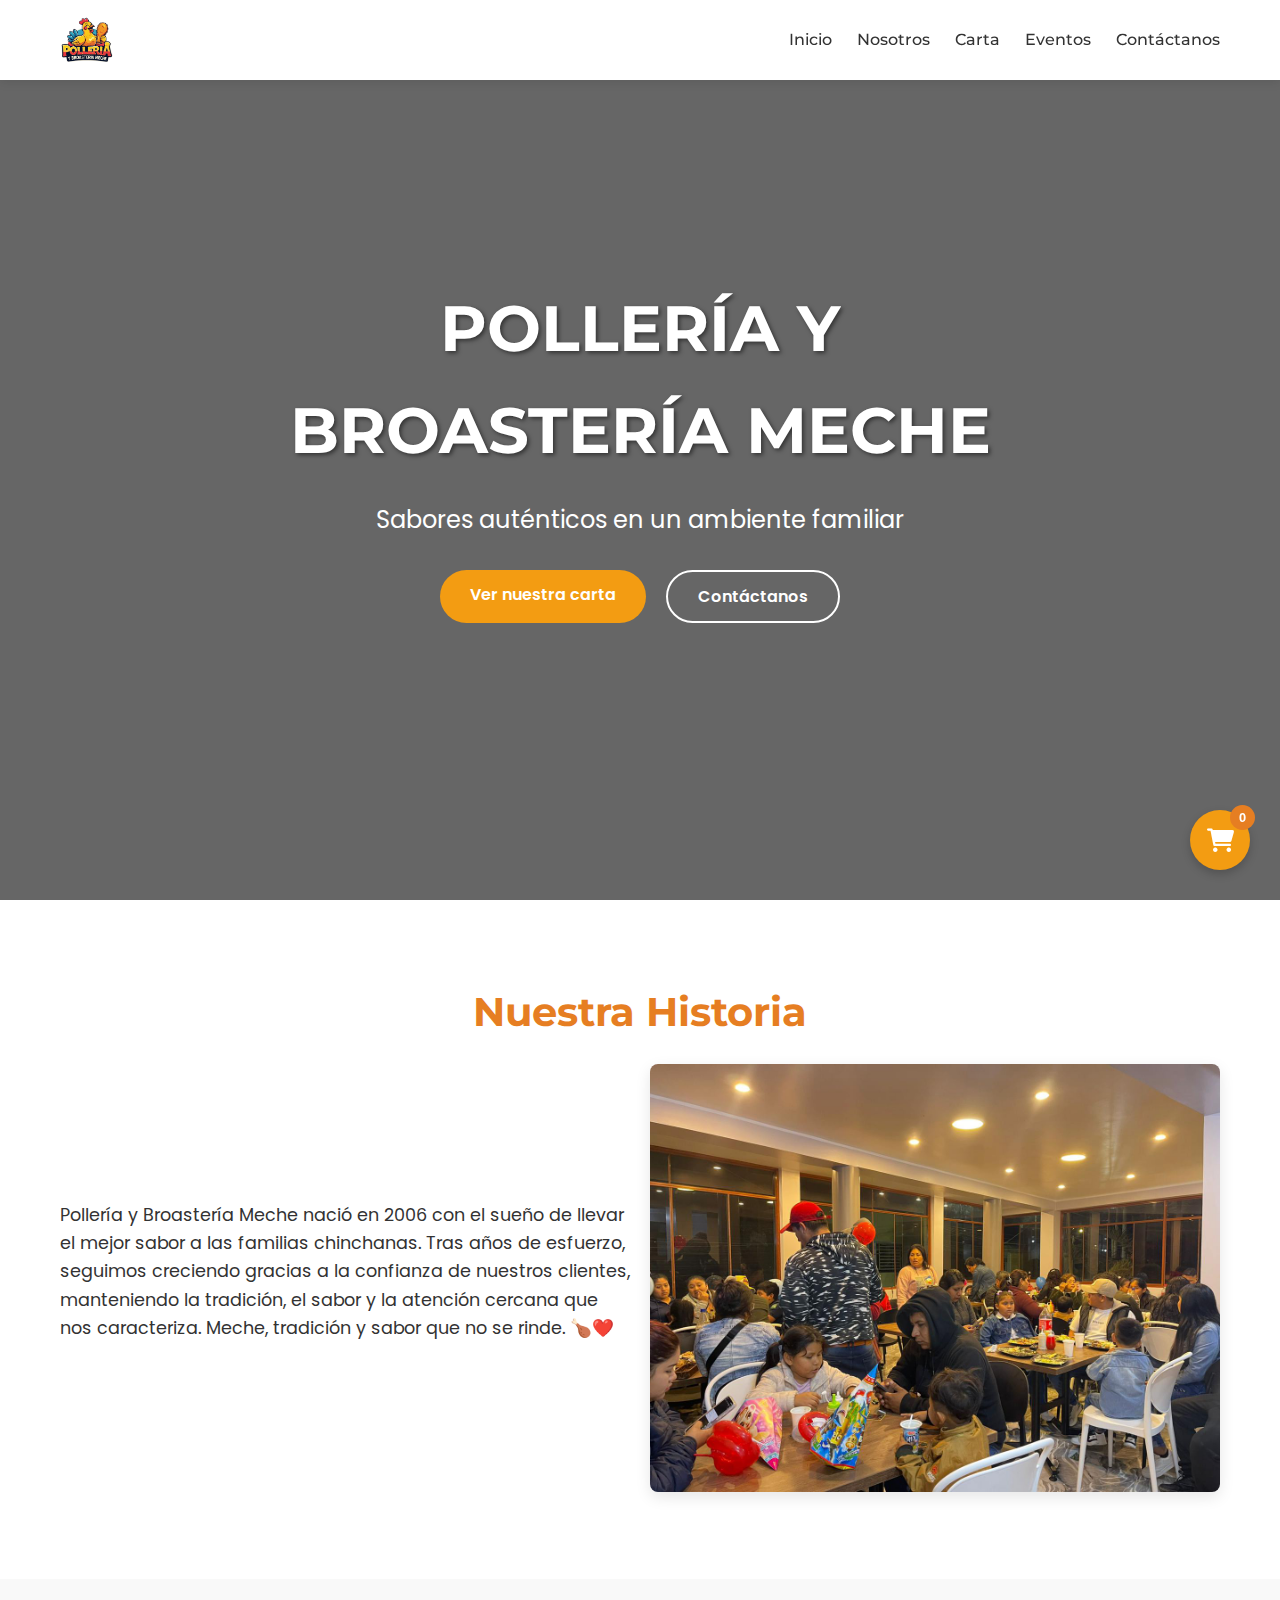
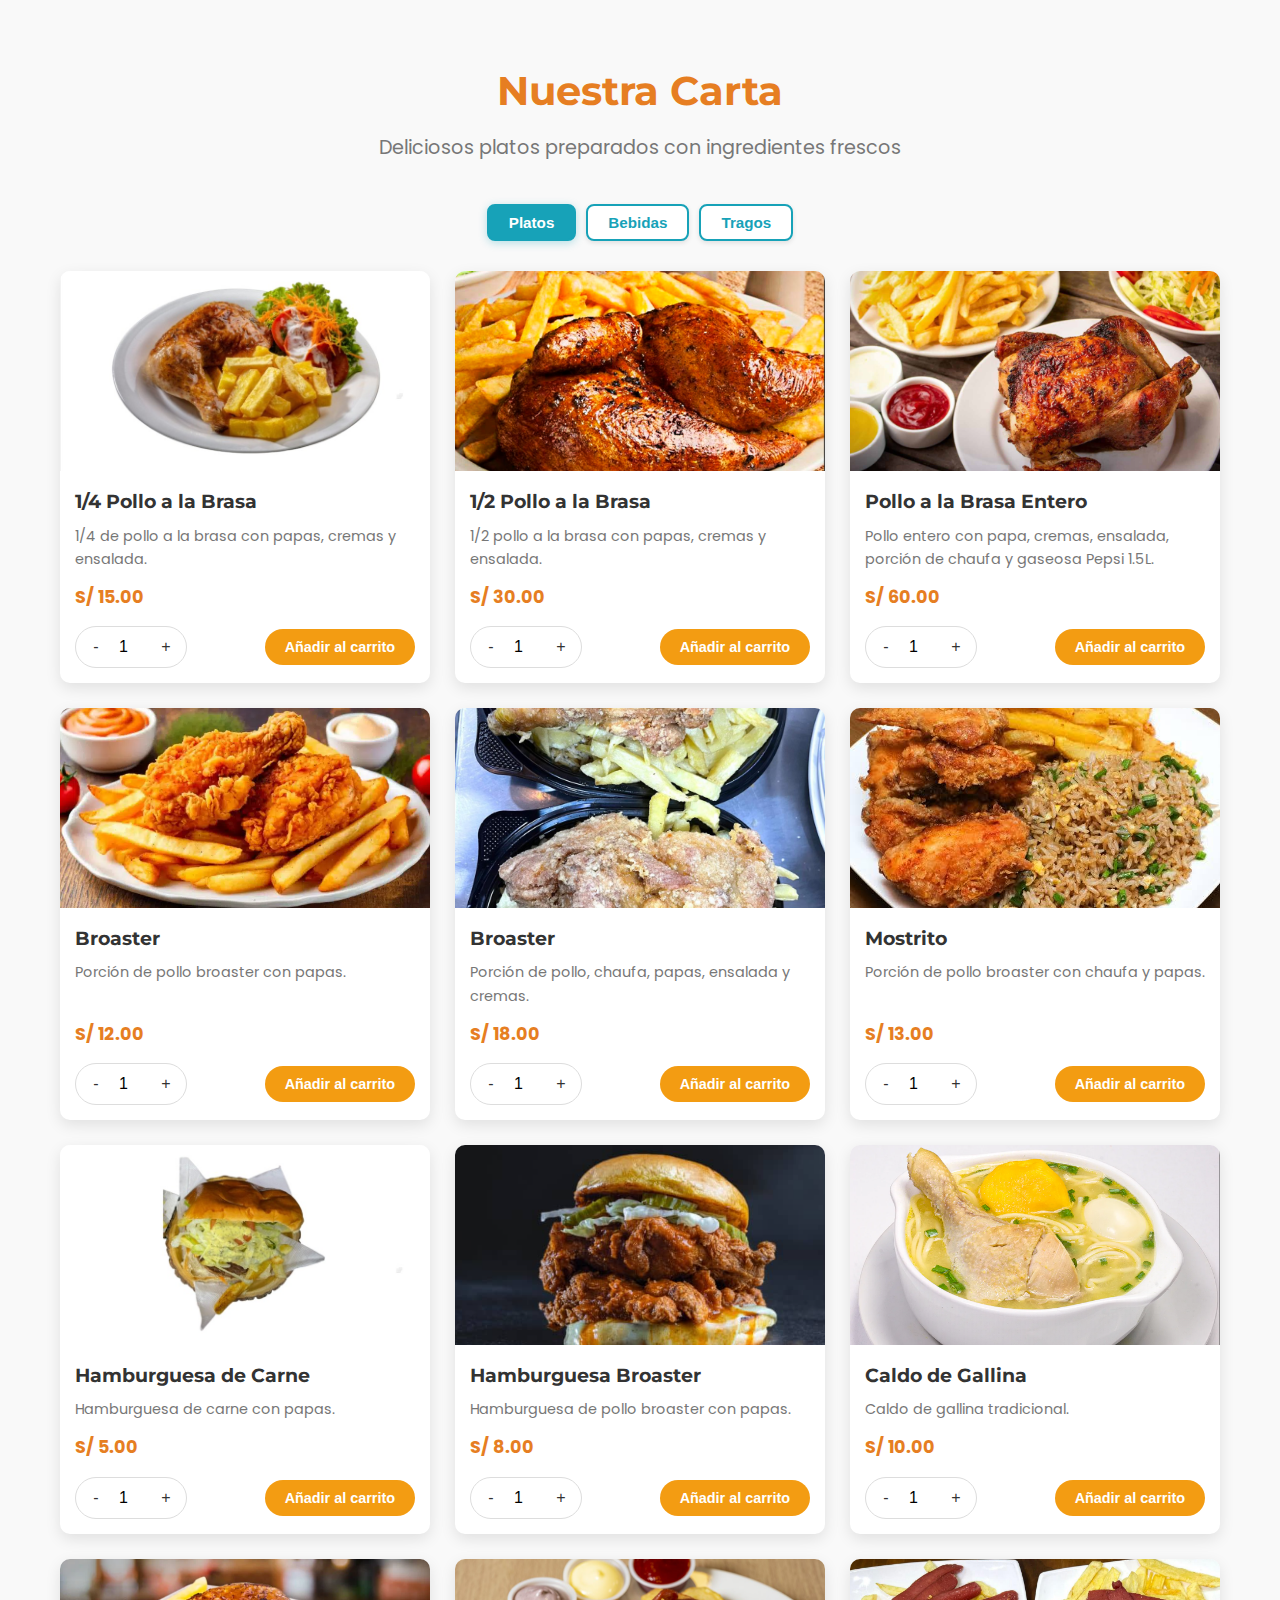
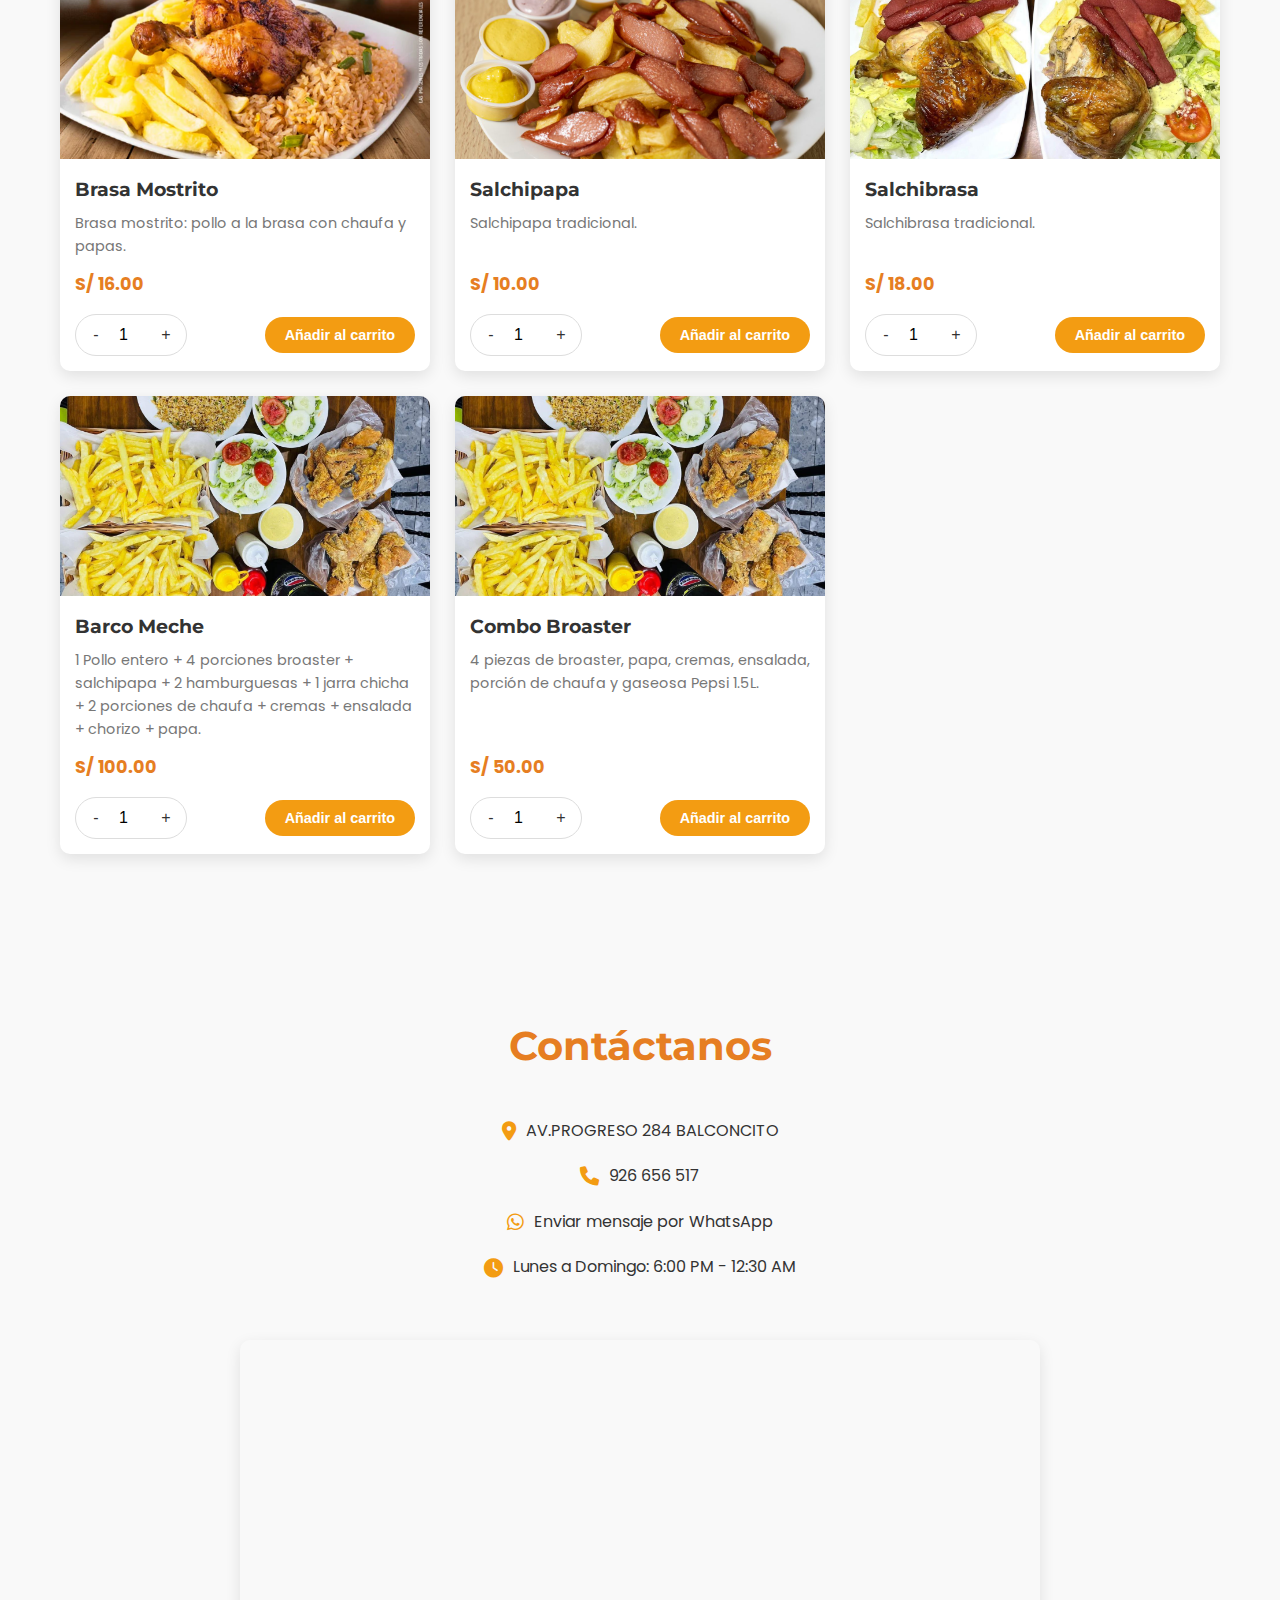
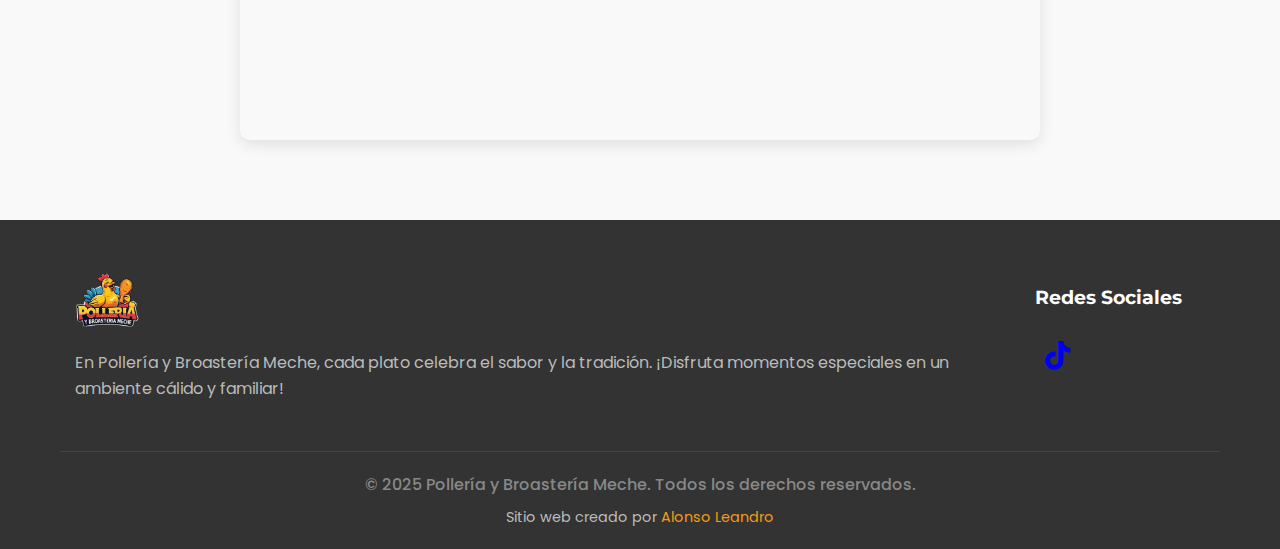
<file: index.html>
<!DOCTYPE html>
<html lang="es">
<head>
    <meta charset="UTF-8">
    <meta name="viewport" content="width=device-width, initial-scale=1.0">
    <link rel="icon" type="image/png" href="images/logo.png">
    <title>Pollería y Broastería Meche</title>
    <link rel="stylesheet" href="./styles/main.css">
    <link rel="stylesheet" href="./styles/animations.css">
    <link rel="stylesheet" href="https://cdnjs.cloudflare.com/ajax/libs/font-awesome/6.0.0/css/all.min.css">
    <link href="https://fonts.googleapis.com/css2?family=Montserrat:wght@400;500;600;700&family=Poppins:wght@300;400;600&display=swap" rel="stylesheet">
    <!-- Google tag (gtag.js) -->
    <script async src="https://www.googletagmanager.com/gtag/js?id=G-PWERTNSBP6"></script>
    <script>
        window.dataLayer = window.dataLayer || [];
        function gtag(){dataLayer.push(arguments);}
        gtag('js', new Date());

        gtag('config', 'G-PWERTNSBP6');
    </script>
</head>
<body>
    <!-- Navbar importado -->
    <div id="navbar-placeholder"></div>

    <!-- Hero Section -->
    <section class="hero" id="home">
        <div class="hero-content">
            <h1 class="hero-title">POLLERÍA Y BROASTERÍA MECHE</h1>
            <p class="hero-subtitle">Sabores auténticos en un ambiente familiar</p>
            <div class="hero-buttons">
                <a href="#menu" class="btn btn-primary">Ver nuestra carta</a>
                <a href="#contact" class="btn btn-outline">Contáctanos</a>
            </div>
        </div>
    </section>

    <section class="about" id="about">
        <div class="container">
            <h2 class="section-title">Nuestra Historia</h2>
            <div class="about-content">
                <div class="about-text">
                    <p>Pollería y Broastería Meche nació en 2006 con el sueño de llevar el mejor sabor a las familias chinchanas. Tras años de esfuerzo, seguimos creciendo gracias a la confianza de nuestros clientes, manteniendo la tradición, el sabor y la atención cercana que nos caracteriza. Meche, tradición y sabor que no se rinde. 🍗❤️</p>
                </div>
                <div class="about-image">
                    <img src="./images/restaurant-exterior.jpg" alt="Exterior del restaurante" loading="lazy">
                </div>
            </div>
        </div>
    </section>

    <!-- Menu Section -->
    <section class="menu" id="menu">
        <div class="container">
            <h2 class="section-title">Nuestra Carta</h2>
            <p class="section-subtitle">Deliciosos platos preparados con ingredientes frescos</p>
            
            <div class="menu-filters">
                <button class="filter-btn active" data-category="platos">Platos</button>
                <button class="filter-btn" data-category="bebidas">Bebidas</button>
                <button class="filter-btn" data-category="tragos">Tragos</button>
            </div>
            
            <div class="menu-items" id="menu-items">
                <!-- Los productos se cargarán dinámicamente desde JS -->
            </div>
        </div>
    </section>

    <!-- Contact Section -->
    <section class="contact" id="contact">
        <div class="container">
            <h2 class="section-title">Contáctanos</h2>
            <div class="contact-content">
                <div class="contact-info">
                    <div class="info-item">
                        <i class="fas fa-map-marker-alt"></i>
                        <p>AV.PROGRESO 284 BALCONCITO</p>
                    </div>
                    <div class="info-item">
                        <i class="fas fa-phone"></i>
                        <p><a href="tel:+51926656517">926 656 517</a></p>
                    </div>
                    <div class="info-item">
                        <i class="fab fa-whatsapp"></i>
                        <p>
                            <a href="https://wa.me/51926656517?text=Hola%2C%20quiero%20más%20información..." target="_blank">Enviar mensaje por WhatsApp</a>
                        </p>
                    </div>
                    <div class="info-item">
                        <i class="fas fa-clock"></i>
                        <p>Lunes a Domingo: 6:00 PM - 12:30 AM</p>
                    </div>
                </div>
                <div class="contact-map">
                    <iframe src="https://www.google.com/maps/embed?pb=!1m18!1m12!1m3!1d3881.020472970176!2d-76.14309899999999!3d-13.411059400000001!2m3!1f0!2f0!3f0!3m2!1i1024!2i768!4f13.1!3m3!1m2!1s0x9110174330d40e8f%3A0xfcf67aee46cb1b85!2sPOLLERIAYBROASTERIAMECHE!5e0!3m2!1ses-419!2spe!4v1765918726608!5m2!1ses-419!2spe" allowfullscreen="" loading="lazy" referrerpolicy="no-referrer-when-downgrade"></iframe>
                </div>
            </div>
        </div>
    </section>

    <!-- Footer importado -->
    <div id="footer-placeholder"></div>

    <!-- Floating Cart Button -->
    <button type="button" class="cart-float" id="cart-btn">
        <i class="fas fa-shopping-cart"></i>
        <span class="cart-count" id="cart-count">0</span>
    </button>

    <!-- Cart Modal -->
    <div class="cart-overlay" id="cart-overlay"></div>
    <div class="cart-container" id="cart-modal">
        <!-- Paso 1: Vista del Carrito -->
        <div class="cart-step" id="cart-step-1">
            <div class="cart-header">
                <h3>Tu Pedido</h3>
                <button class="close-cart" id="close-cart">&times;</button>
            </div>
            <div class="cart-items" id="cart-items">
                <!-- Los items del carrito se agregarán aquí dinámicamente -->
            </div>
            <div class="cart-footer">
                <div class="cart-total">
                    <span>Total:</span>
                    <span id="cart-total">S/0.00</span>
                </div>
                <button class="btn btn-primary" id="checkout">Realizar Pedido</button>
            </div>
        </div>

        <!-- Paso 2: Formulario de Información -->
        <div class="cart-step" id="cart-step-2">
            <div class="cart-header">
                <button class="back-to-cart" id="back-to-cart">
                    <i class="fas fa-arrow-left"></i>
                </button>
                <h3>Información del Pedido</h3>
                <button class="close-cart" id="close-cart-2">&times;</button>
            </div>
            <!-- Dentro del cart-step-2, modifica el formulario así: -->
            <div class="customer-info">
                <form id="order-form">
                    <div class="form-group">
                        <label for="customer-name">Nombre *</label>
                        <input type="text" id="customer-name" required>
                    </div>
                    <div class="form-group">
                        <label for="customer-phone">Teléfono *</label>
                        <input type="tel" id="customer-phone" required>
                    </div>
                    <div class="form-group">
                        <label for="delivery-payment">Tipo de Pago *</label>
                        <div class="radio-group">
                            <label><input type="radio" name="delivery-payment" value="Efectivo" required> Efectivo</label>
                            <label><input type="radio" name="delivery-payment" value="Yape"> Yape</label>
                            <label><input type="radio" name="delivery-payment" value="Plin"> Plin</label>
                            <label><input type="radio" name="delivery-payment" value="Otro"> Tarjeta</label>
                        </div>
                    </div>
                    <div class="form-group">
                        <label for="delivery-type">Tipo de Entrega *</label>
                        <select id="delivery-type" required>
                            <option value="">Seleccionar</option>
                            <option value="pickup">Recoger en el Local</option>
                            <option value="delivery">Delivery</option>
                        </select>
                    </div>
                    
                    <!-- Campos para Recoger en Local -->
                    <div class="delivery-fields" id="pickup-fields">
                        <div class="form-group">
                            <label for="pickup-time">Tiempo estimado para recoger *</label>
                            <select id="pickup-time" required>
                                <option value="">Seleccionar</option>
                                <option value="20-25">20 - 25 minutos</option>
                                <option value="25-30">25 - 30 minutos</option>
                                <option value="30-plus">30 minutos a más</option>
                            </select>
                        </div>
                        <div class="form-group">
                            <label for="pickup-notes">Observaciones</label>
                            <textarea id="pickup-notes" rows="2"></textarea>
                        </div>
                    </div>
                    
                    <!-- Campos para Delivery -->
                    <div class="delivery-fields" id="delivery-fields">
                        <div class="form-group">
                            <label for="delivery-address">Dirección de Entrega *</label>
                            <input type="text" id="delivery-address">
                        </div>
                        <div class="form-group">
                            <label for="delivery-notes">Observaciones</label>
                            <textarea id="delivery-notes" rows="2"></textarea>
                        </div>
                    </div>
                </form>
            </div>
            <div class="form-actions">
                <button class="btn btn-outline" id="cancel-order">Cancelar</button>
                <button class="btn btn-primary" id="submit-order">Enviar Pedido</button>
            </div>
        </div>
    </div>

    <script src="./scripts/products.js"></script>
    <script src="./scripts/cart.js"></script>
    <script src="./scripts/main.js"></script>
</body>
</html>
</file>
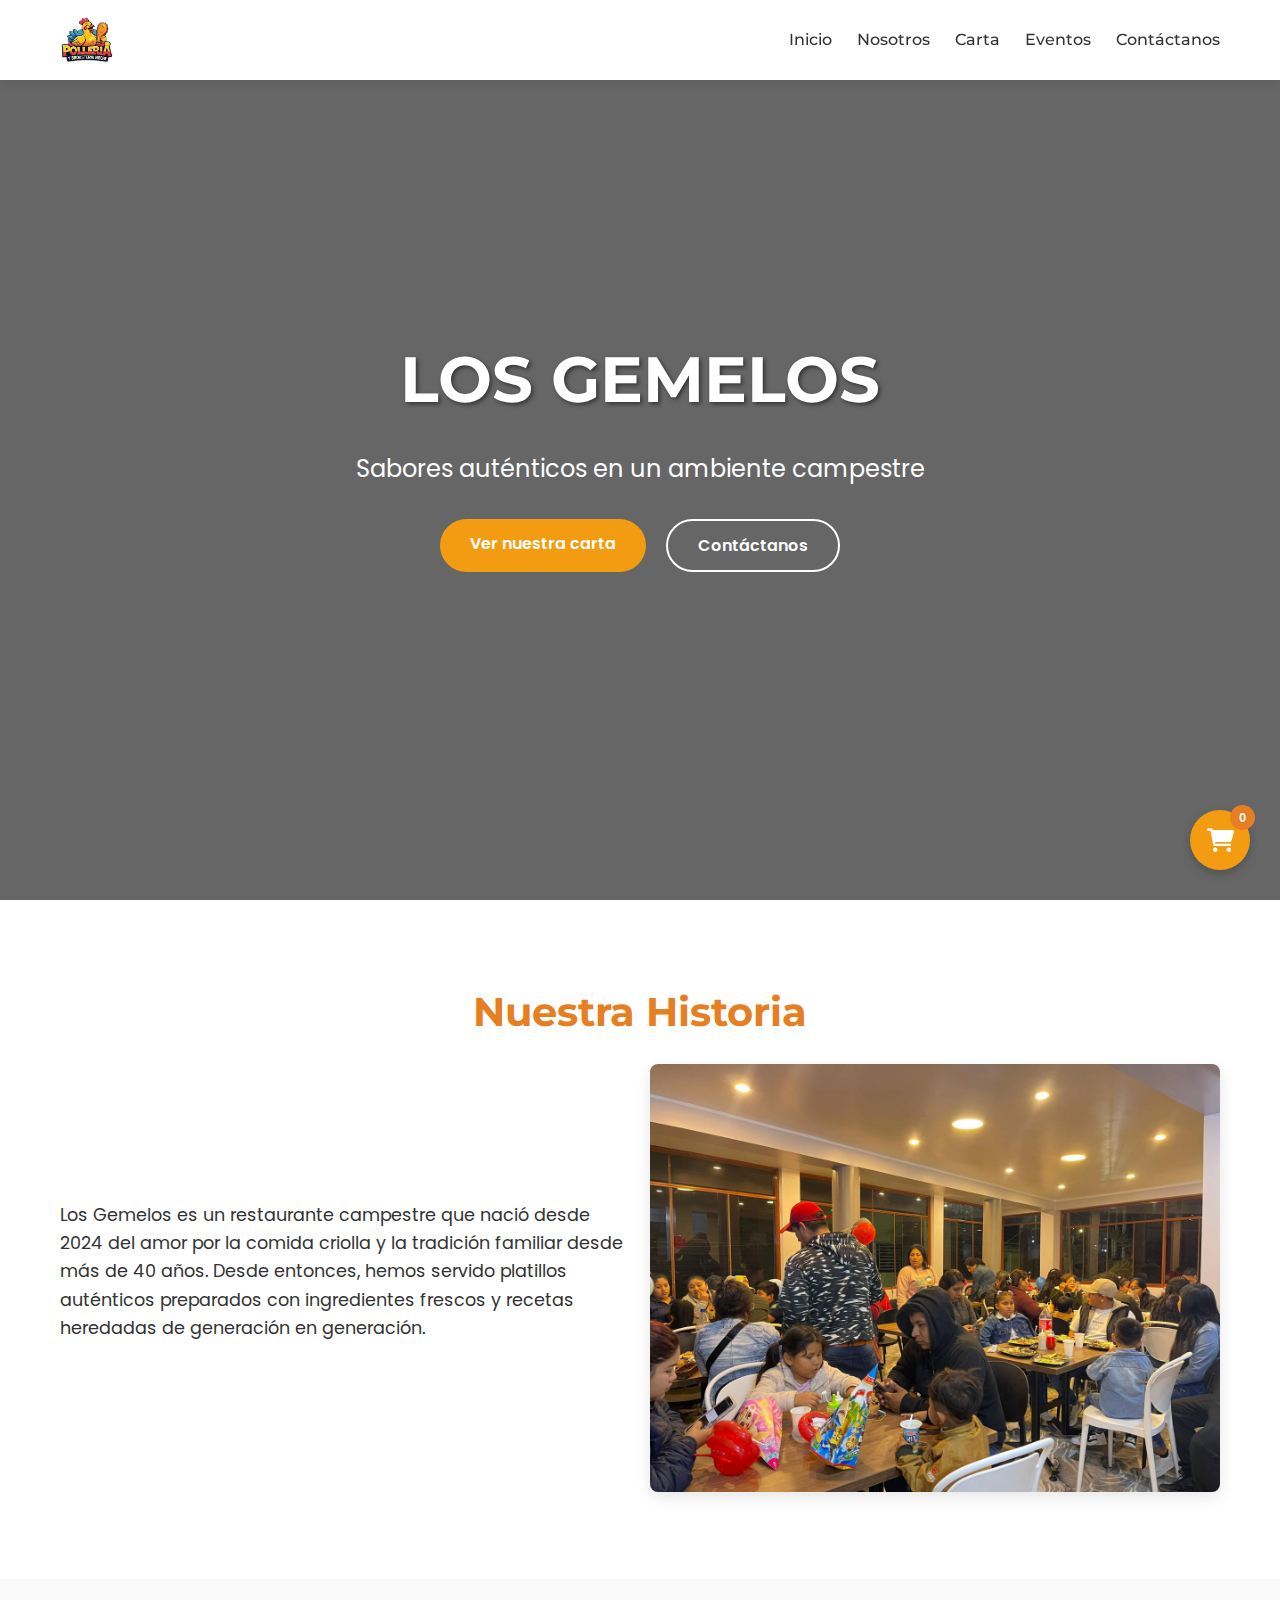
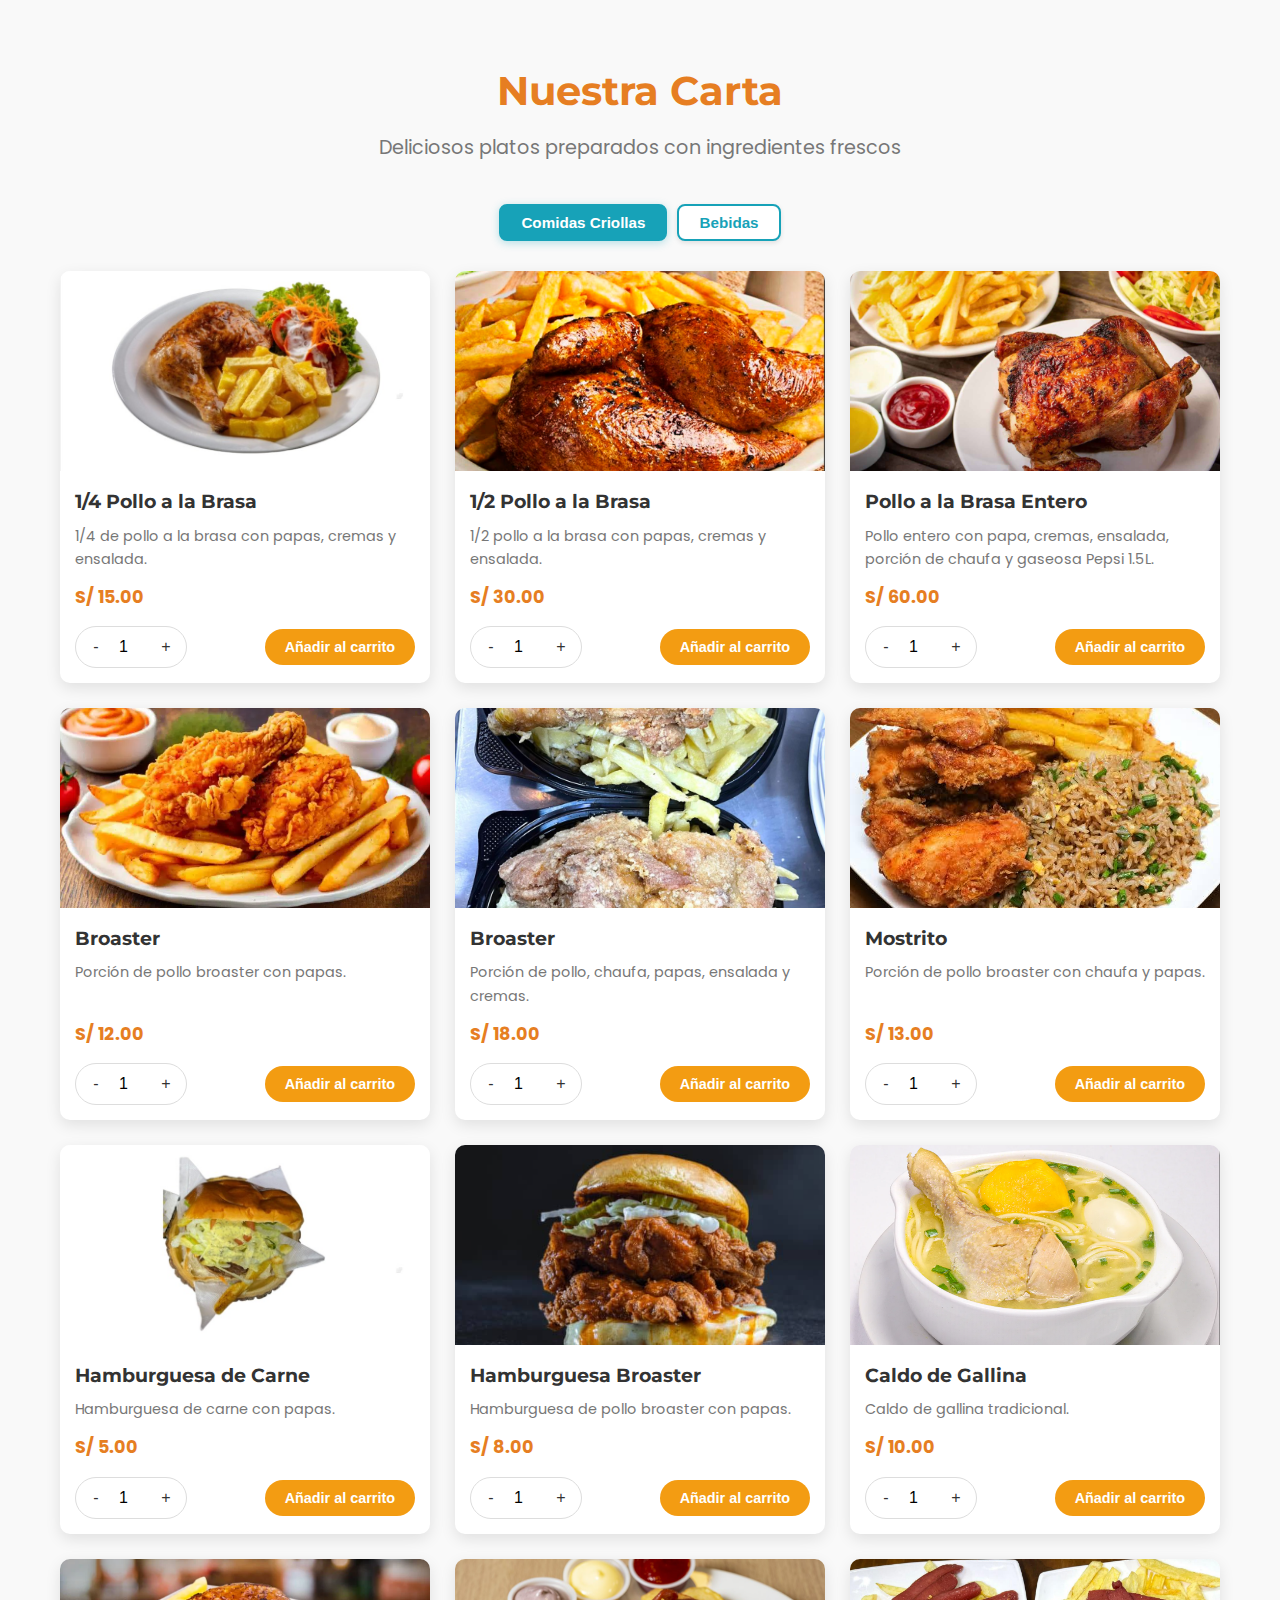
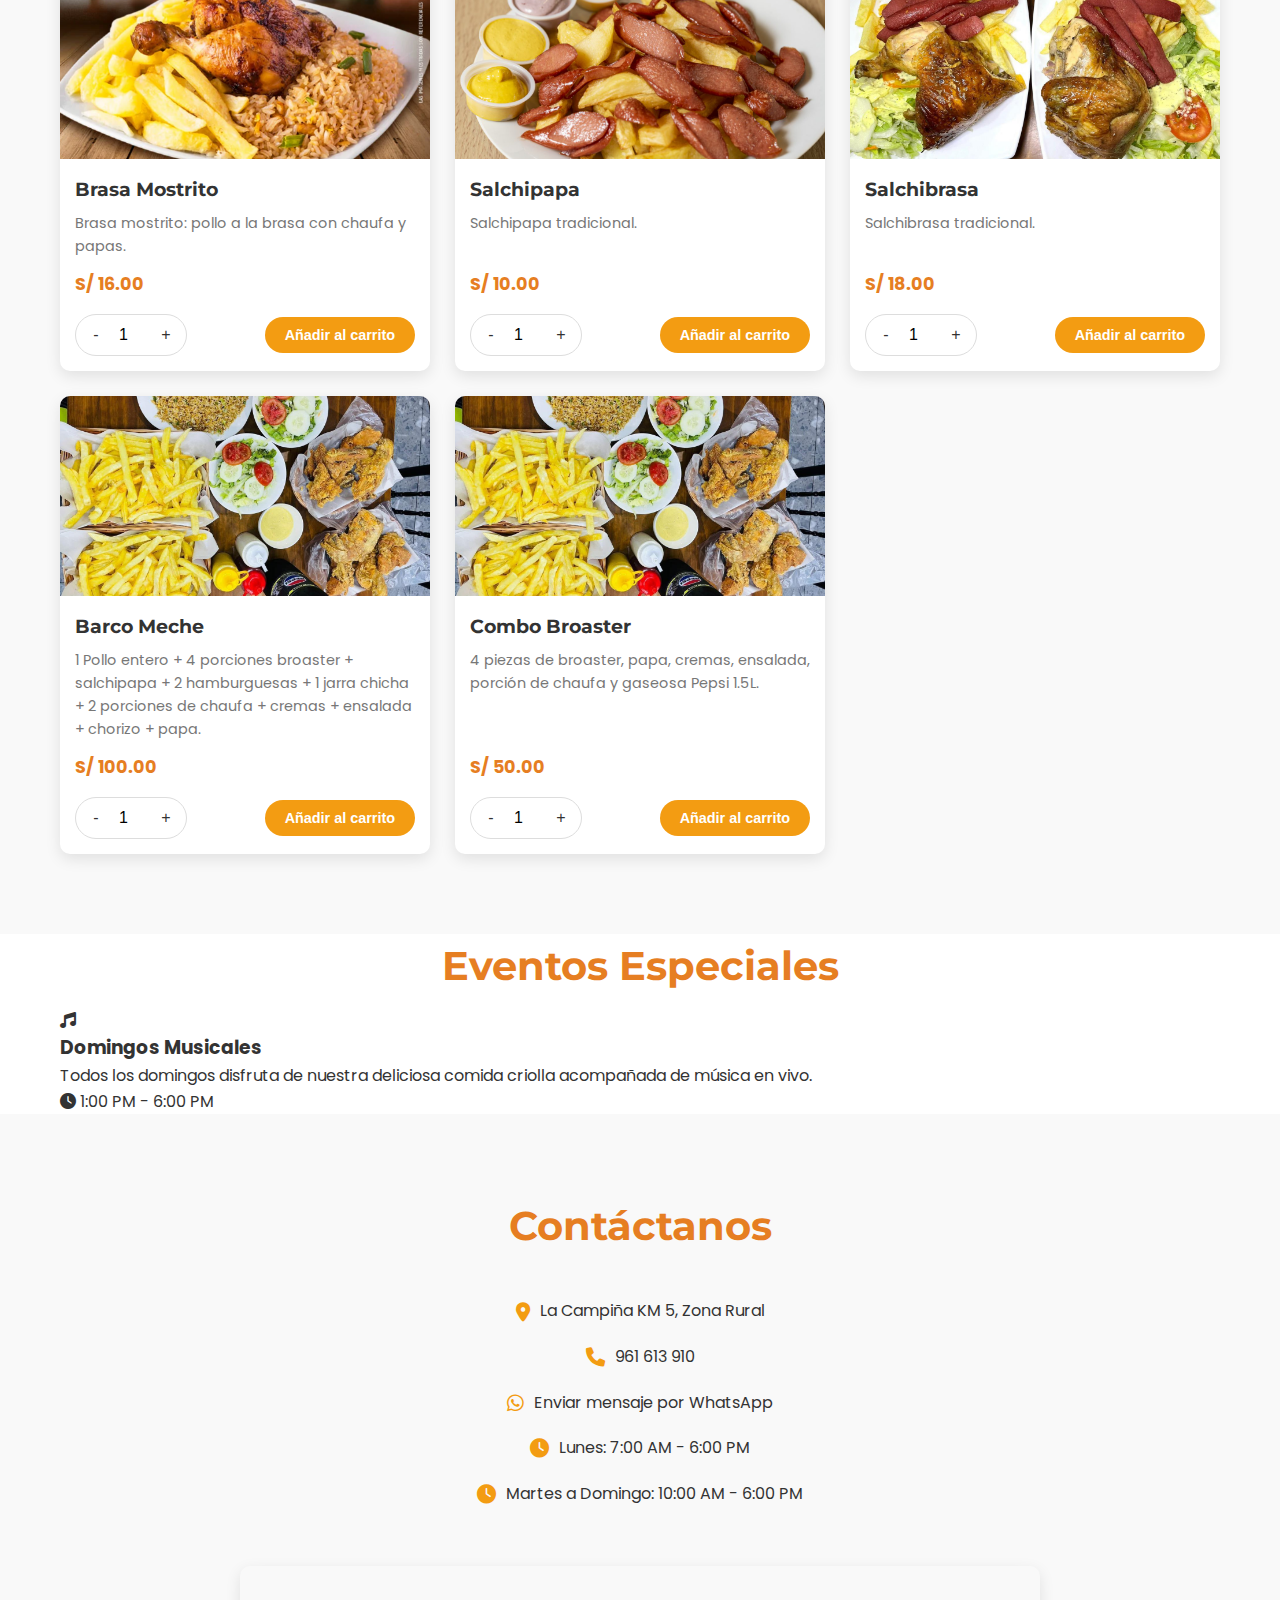
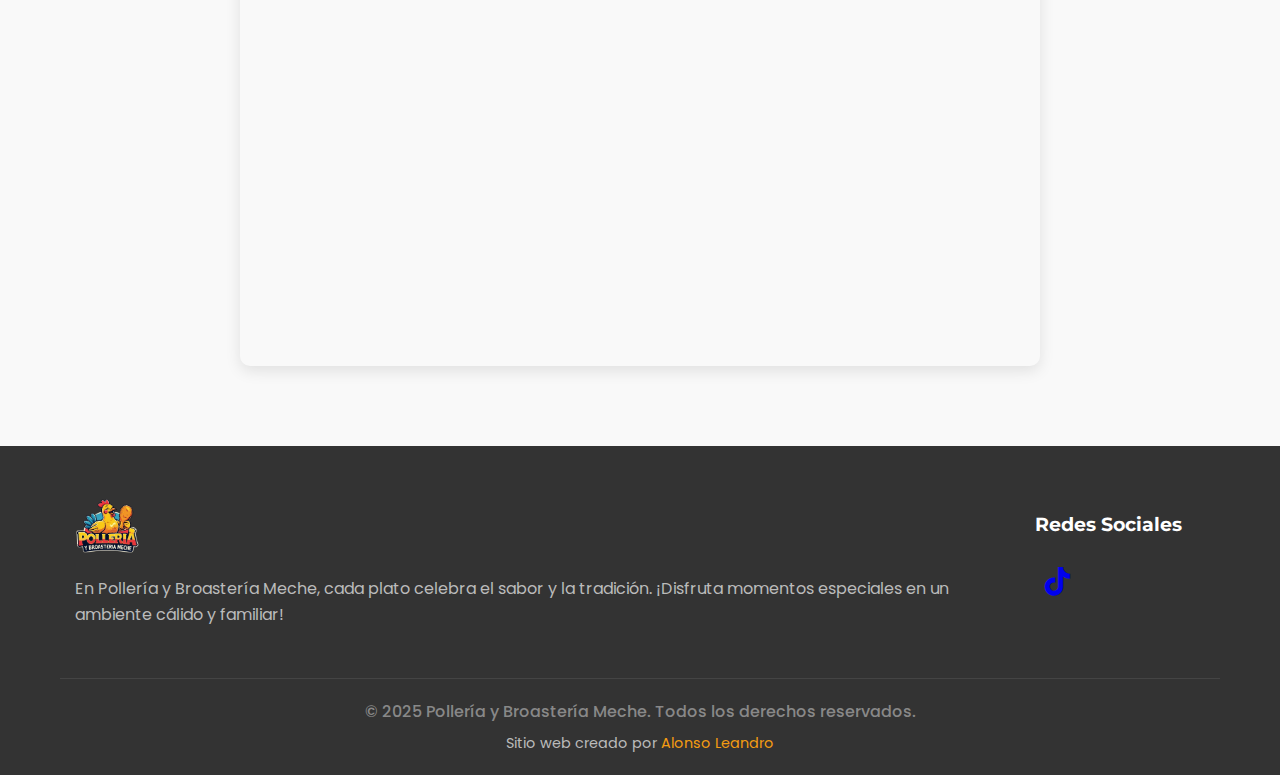
<file: mesa.html>
<!DOCTYPE html>
<html lang="es">
<head>
    <meta charset="UTF-8">
    <meta name="viewport" content="width=device-width, initial-scale=1.0">
    <link rel="icon" type="image/png" href="images/logo-gemelos.png">
    <title>Los Gemelos - Restaurante Campestre</title>
    <link rel="stylesheet" href="./styles/main.css">
    <link rel="stylesheet" href="./styles/animations.css">
    <link rel="stylesheet" href="https://cdnjs.cloudflare.com/ajax/libs/font-awesome/6.0.0/css/all.min.css">
    <link href="https://fonts.googleapis.com/css2?family=Montserrat:wght@400;500;600;700&family=Poppins:wght@300;400;600&display=swap" rel="stylesheet">
    <!-- Google tag (gtag.js) -->
    <script async src="https://www.googletagmanager.com/gtag/js?id=G-PWERTNSBP6"></script>
    <script>
        window.dataLayer = window.dataLayer || [];
        function gtag(){dataLayer.push(arguments);}
        gtag('js', new Date());

        gtag('config', 'G-PWERTNSBP6');
    </script>
</head>
<body>
    <!-- Navbar importado -->
    <div id="navbar-placeholder"></div>

    <!-- Hero Section -->
    <section class="hero" id="home">
        <div class="hero-content">
            <h1 class="hero-title">LOS GEMELOS</h1>
            <p class="hero-subtitle">Sabores auténticos en un ambiente campestre</p>
            <div class="hero-buttons">
                <a href="#menu" class="btn btn-primary">Ver nuestra carta</a>
                <a href="#contact" class="btn btn-outline">Contáctanos</a>
            </div>
        </div>
    </section>

    <section class="about" id="about">
        <div class="container">
            <h2 class="section-title">Nuestra Historia</h2>
            <div class="about-content">
                <div class="about-text">
                    <p>Los Gemelos es un restaurante campestre que nació desde 2024 del amor por la comida criolla y la tradición familiar desde más de 40 años. Desde entonces, hemos servido platillos auténticos preparados con ingredientes frescos y recetas heredadas de generación en generación.</p>
                </div>
                <div class="about-image">
                    <img src="./images/restaurant-exterior.jpg" alt="Exterior del restaurante" loading="lazy">
                </div>
            </div>
        </div>
    </section>

    <!-- Menu Section -->
    <section class="menu" id="menu">
        <div class="container">
            <h2 class="section-title">Nuestra Carta</h2>
            <p class="section-subtitle">Deliciosos platos preparados con ingredientes frescos</p>
            
            <div class="menu-filters">
                <button class="filter-btn active" data-category="comidas">Comidas Criollas</button>
                <button class="filter-btn" data-category="bebidas">Bebidas</button>
            </div>
            
            <div class="menu-items" id="menu-items">
                <!-- Los productos se cargarán dinámicamente desde JS -->
            </div>
        </div>
    </section>

    <!-- Events Section -->
    <section class="events" id="events">
        <div class="container">
            <h2 class="section-title">Eventos Especiales</h2>
            <div class="event-card">
                <div class="event-icon">
                    <i class="fas fa-music"></i>
                </div>
                <div class="event-details">
                    <h3>Domingos Musicales</h3>
                    <p>Todos los domingos disfruta de nuestra deliciosa comida criolla acompañada de música en vivo.</p>
                    <p class="event-time"><i class="fas fa-clock"></i> 1:00 PM - 6:00 PM</p>
                </div>
            </div>
        </div>
    </section>

    <!-- Contact Section -->
    <section class="contact" id="contact">
        <div class="container">
            <h2 class="section-title">Contáctanos</h2>
            <div class="contact-content">
                <div class="contact-info">
                    <div class="info-item">
                        <i class="fas fa-map-marker-alt"></i>
                        <p>La Campiña KM 5, Zona Rural</p>
                    </div>
                    <div class="info-item">
                        <i class="fas fa-phone"></i>
                        <p><a href="tel:+51961613910">961 613 910</a></p>
                    </div>
                    <div class="info-item">
                        <i class="fab fa-whatsapp"></i>
                        <p>
                            <a href="https://wa.me/51961613910?text=Hola%2C%20quiero%20más%20información..." target="_blank">Enviar mensaje por WhatsApp</a>
                        </p>
                    </div>
                    <div class="info-item">
                        <i class="fas fa-clock"></i>
                        <p>Lunes: 7:00 AM - 6:00 PM</p>
                    </div>
                    <div class="info-item">
                        <i class="fas fa-clock"></i>
                        <p>Martes a Domingo: 10:00 AM - 6:00 PM</p>
                    </div>
                </div>
                <div class="contact-map">
                    <iframe src="https://www.google.com/maps/embed?pb=!1m18!1m12!1m3!1d3940.253997399347!2d-78.5661334!3d-9.0405797!2m3!1f0!2f0!3f0!3m2!1i1024!2i768!4f13.1!3m3!1m2!1s0x91ab81d9425e0e1d%3A0x70d58acc4a28810!2sRecreo%20campestre%20Los%20gemelos!5e0!3m2!1ses-419!2spe!4v1748244222588!5m2!1ses-419!2spe" allowfullscreen="" loading="lazy" referrerpolicy="no-referrer-when-downgrade"></iframe>
                </div>
            </div>
        </div>
    </section>

    <!-- Footer importado -->
    <div id="footer-placeholder"></div>

    <!-- Floating Cart Button -->
    <button type="button" class="cart-float" id="cart-btn">
        <i class="fas fa-shopping-cart"></i>
        <span class="cart-count" id="cart-count">0</span>
    </button>

    <!-- Cart Modal -->
    <div class="cart-overlay" id="cart-overlay"></div>
    <div class="cart-container" id="cart-modal">
        <!-- Paso 1: Vista del Carrito -->
        <div class="cart-step" id="cart-step-1">
            <div class="cart-header">
                <h3>Tu Pedido</h3>
                <button class="close-cart" id="close-cart">&times;</button>
            </div>
            <div class="cart-items" id="cart-items">
                <!-- Los items del carrito se agregarán aquí dinámicamente -->
            </div>
            <div class="cart-footer">
                <div class="cart-total">
                    <span>Total:</span>
                    <span id="cart-total">S/0.00</span>
                </div>
                <div class="call-waiter">
                    <i class="fas fa-bell"></i>
                    <span>Por favor, llame a la mesera para confirmar su pedido</span>
                </div>
            </div>
        </div>
    </div>

    <script src="./scripts/products.js"></script>
    <script src="./scripts/cart.js"></script>
    <script src="./scripts/main.js"></script>

    <style>
        .call-waiter {
            display: flex;
            align-items: center;
            justify-content: center;
            gap: 10px;
            padding: 15px;
            background-color: #f8f4e5;
            border-radius: 8px;
            margin-top: 15px;
            color: #e67e22;
            font-weight: 500;
            text-align: center;
        }
        
        .call-waiter i {
            font-size: 1.2rem;
            animation: ring 2s infinite;
        }
        
        @keyframes ring {
            0% { transform: rotate(0deg); }
            10% { transform: rotate(15deg); }
            20% { transform: rotate(-15deg); }
            30% { transform: rotate(15deg); }
            40% { transform: rotate(-15deg); }
            50% { transform: rotate(0deg); }
            100% { transform: rotate(0deg); }
        }
    </style>
</body>
</html>
</file>
<file: styles/main.css>
:root {
    --primary-color: #f39c12;
    --primary-dark: #e67e22;
    --white: #ffffff;
    --black: #333333;
    --gray: #777777;
    --light-gray: #f5f5f5;
    --background-light: #f9f9f9;
    --success-color: #2ecc71;
    --danger-color: #e74c3c;
    --disabled-color: #95a5a6;
}

* {
    margin: 0;
    padding: 0;
    box-sizing: border-box;
}

body {
    font-family: 'Poppins', sans-serif;
    color: var(--black);
    line-height: 1.6;
    overflow-x: hidden;
}

.container {
    width: 100%;
    max-width: 1200px;
    margin: 0 auto;
    padding: 0 20px;
}

/* Hero Section */
.hero {
    height: 100vh;
    /* background: linear-gradient(rgba(0, 0, 0, 0.6), rgba(0, 0, 0, 0.6)), url('../images/hero-bg.jpg') center/cover no-repeat; */    
    background: linear-gradient(rgba(0, 0, 0, 0.6), rgba(0, 0, 0, 0.6)), url('https://images.pexels.com/photos/12034465/pexels-photo-12034465.jpeg?auto=compress&cs=tinysrgb&w=1920&h=1080&fit=crop') center/cover no-repeat;
    display: flex;
    align-items: center;
    justify-content: center;
    text-align: center;
    color: var(--white);
}

.hero-content {
    max-width: 800px;
    padding: 0 20px;
}

.hero-title {
    font-family: 'Montserrat', sans-serif;
    font-size: 4rem;
    font-weight: 700;
    margin-bottom: 20px;
    text-shadow: 2px 2px 4px rgba(0, 0, 0, 0.5);
}

.hero-subtitle {
    font-size: 1.5rem;
    margin-bottom: 30px;
}

.hero-buttons {
    display: flex;
    justify-content: center;
    gap: 20px;
}

.btn {
    padding: 12px 30px;
    border-radius: 30px;
    font-weight: 600;
    text-decoration: none;
    transition: all 0.3s ease;
    display: inline-block;
}

.btn-primary {
    background-color: var(--primary-color);
    color: var(--white);
}

.btn-primary:hover {
    background-color: var(--primary-dark);
    transform: translateY(-3px);
    box-shadow: 0 5px 15px rgba(0, 0, 0, 0.2);
}

.btn-outline {
    border: 2px solid var(--white);
    color: var(--white);
}

.btn-outline:hover {
    background-color: var(--white);
    color: var(--black);
    transform: translateY(-3px);
    box-shadow: 0 5px 15px rgba(0, 0, 0, 0.2);
}

#cancel-order {
    background-color: var(--danger-color);
    color: var(--white);
    border: none;
    padding: 10px 20px;
    border-radius: 30px;
    cursor: pointer;
    font-weight: 600;
    transition: background 0.3s ease;
    font-size: 0.9rem;
}

#cancel-order:hover {
    background-color: #c0392b;
}

/* Section Styles */
.section-title {
    font-family: 'Montserrat', sans-serif;
    font-size: 2.5rem;
    font-weight: 700;
    text-align: center;
    margin-bottom: 10px;
    color: var(--primary-dark);
}

.section-subtitle {
    font-size: 1.2rem;
    text-align: center;
    color: var(--gray);
    margin-bottom: 40px;
}

/* About Section */
.about {
    padding: 80px 0;
    text-align: center;
}

.about-content {
    display: flex;
    flex-wrap: wrap;
    justify-content: space-between;
    align-items: center;
    margin-top: 20px;
    gap: 20px;
}

.about-text {
    flex: 1;
    min-width: 300px;
    text-align: left;
    margin-bottom: 0;
}

.about-text p {
    margin-bottom: 20px;
    font-size: 1.1rem;
    text-align: left;
}

.about-image {
    flex: 1;
    min-width: 300px;
}

.about-image img {
    max-width: 100%;
    border-radius: 8px;
    box-shadow: 0 5px 15px rgba(0,0,0,0.1);
}

/* Menu Section */
.menu {
    padding: 80px 0;
    text-align: center;
    background-color: var(--background-light);
}

.menu-filters {
    display: flex;
    justify-content: center;
    flex-wrap: wrap;
    gap: 10px;
    margin: 10px 0 20px;
}

.filter-btn {
    padding: 8px 20px;
    background: var(--white);
    border: 2px solid #17a2b8;
    border-radius: 8px;
    color: #17a2b8;
    font-size: 0.95rem;
    font-weight: 600;
    transition: all 0.3s ease;
    cursor: pointer;
    box-shadow: 0 2px 5px rgba(0,0,0,0.1);
}

.filter-btn.active {
    background: #17a2b8;
    color: var(--white);
    border-color: #17a2b8;
    box-shadow: 0 2px 8px rgba(23, 162, 184, 0.3);
}

.filter-btn:hover:not(.active) {
    background: rgba(23, 162, 184, 0.1);
    border-color: #138496;
    transform: translateY(-2px);
}

.menu-items {
    display: grid;
    grid-template-columns: repeat(auto-fill, minmax(280px, 1fr)); /* Reduje de 300px a 280px */
    gap: 25px; /* Reduje el gap de 30px a 25px */
    margin-top: 30px; /* Reduje de 40px a 30px */
}

.menu-item {
    background: var(--white);
    border-radius: 10px;
    overflow: hidden;
    box-shadow: 0 5px 15px rgba(0,0,0,0.1);
    transition: transform 0.3s ease;
    display: flex;
    flex-direction: column;
    height: 100%; /* Asegura que todas las cajas tengan la misma altura */
}

.menu-item:hover {
    transform: translateY(-10px);
}

.item-image {
    height: 200px; /* Mantengo la misma altura para las imágenes */
    overflow: hidden;
    position: relative;
}

.item-image img {
    width: 100%;
    height: 100%;
    object-fit: cover;
    transition: transform 0.5s ease;
}

.menu-item:hover .item-image img {
    transform: scale(1.1);
}

.sold-out {
    position: absolute;
    top: 10px;
    right: 10px;
    background-color: var(--danger-color);
    color: var(--white);
    padding: 5px 10px;
    border-radius: 20px;
    font-size: 0.8rem;
    font-weight: 600;
}

.item-info {
    padding: 15px; /* Reduje de 20px a 15px */
    text-align: left;
    flex: 1; /* Hace que ocupe el espacio restante */
    display: flex;
    flex-direction: column;
}

.item-info h3 {
    font-family: 'Montserrat', sans-serif;
    font-size: 1.2rem; /* Reduje de 1.3rem a 1.2rem */
    margin-bottom: 8px; /* Reduje de 10px a 8px */
    color: var(--black);
}

.description {
    color: var(--gray);
    margin-bottom: 12px; /* Reduje de 15px a 12px */
    font-size: 0.9rem; /* Reduje de 0.95rem a 0.9rem */
    flex: 1; /* Hace que la descripción ocupe el espacio disponible */
}

.price {
    font-weight: 700;
    font-size: 1.1rem; /* Reduje de 1.2rem a 1.1rem */
    color: var(--primary-dark);
    margin-bottom: 15px;
    display: block;
}

.item-actions {
    display: flex;
    justify-content: space-between;
    align-items: center;
    margin-top: auto; /* Empuja los botones hacia abajo */
}

.quantity-control {
    display: flex;
    align-items: center;
    border: 1px solid #ddd;
    border-radius: 30px;
    padding: 5px;
}

.quantity-btn {
    background: none;
    border: none;
    width: 30px;
    height: 30px;
    font-size: 1rem;
    cursor: pointer;
    color: var(--black);
    display: flex;
    align-items: center;
    justify-content: center;
}

.quantity-input {
    width: 40px;
    text-align: center;
    border: none;
    background: none;
    font-weight: 500;
    font-size: 1rem;
}

.add-to-cart {
    background: var(--primary-color);
    color: var(--white);
    border: none;
    padding: 10px 20px;
    border-radius: 30px;
    cursor: pointer;
    font-weight: 600;
    transition: background 0.3s;
    font-size: 0.9rem;
}

.add-to-cart:hover {
    background: var(--primary-dark);
}

.add-to-cart:disabled {
    background: var(--disabled-color);
    cursor: not-allowed;
}



/* Contact Section */
.contact {
    padding: 80px 0;
    text-align: center;
    background-color: var(--background-light);
}

.contact-content {
    display: flex;
    flex-direction: column;
    align-items: center;
    margin-top: 40px;
}

.contact-info {
    margin-bottom: 20px;
    text-align: center;
    width: 100%;
}

.info-item {
    margin-bottom: 20px;
    display: flex;
    align-items: center;
    justify-content: center;
    gap: 10px;
}

.info-item i {
    color: var(--primary-color);
    font-size: 1.2rem;
}

.info-item a {
    color: var(--black);
    text-decoration: none;
    transition: color 0.3s;
}

.info-item a:hover {
    color: var(--primary-color);
}

.contact-map {
    width: 100%;
    max-width: 800px;
    height: 400px;
    margin-top: 20px;
    border-radius: 10px;
    overflow: hidden;
    box-shadow: 0 5px 15px rgba(0,0,0,0.1);
}

.contact-map iframe {
    width: 100%;
    height: 100%;
    border: none;
}

/* Footer */
.footer {
    background-color: var(--black);
    color: var(--white);
    padding: 50px 0 20px;
}

.footer-content {
    display: flex;
    flex-wrap: wrap;
    justify-content: space-between;
    align-items: center;
    text-align: left;
    margin-bottom: 30px;
    gap: 30px;
}

.footer-section {
    flex: 1;
    min-width: 250px;
    margin-bottom: 30px;
    padding: 0 15px;
}

.logo-section {
    flex: 1;
    min-width: 300px;
    display: flex;
    flex-direction: column;
    align-items: flex-start;
    margin-bottom: 0;
}

.footer-logo {
    height: 60px;
    margin-bottom: 20px;
}

.footer-description {
    max-width: 100%;
    margin: 0 auto 20px;
    color: #bbb;
}

.social-section {
    flex: 0 0 auto;
    min-width: 200px;
}

.social-section h4 {
    font-family: 'Montserrat', sans-serif;
    margin-bottom: 20px;
    font-size: 1.2rem;
}

.social-icons {
    display: flex;
    justify-content: flex-start;
    gap: 15px;
}

.social-icons a {
    font-size: 1.8rem;
    margin: 0 10px;
    transition: all 0.3s ease;
}

.social-icons a.facebook-icon {
    color: #1877f2;
}

.social-icons a.instagram-icon {
    color: #e4405f;
}

.social-icons a:hover {
    transform: scale(1.2);
}

.footer-bottom {
    text-align: center;
    padding-top: 20px;
    border-top: 1px solid #444;
    display: flex;
    flex-direction: column;
    gap: 8px;
}

.footer-dark-text {
    color: #888;
    font-weight: 500;
    margin-bottom: 0;
}

.footer-created-by {
    color: #bbb;
    font-size: 0.9rem;
    margin-top: 0;
}

.creator-name {
    color: var(--primary-color);
    text-decoration: none;
    position: relative;
    display: inline-block;
}

.creator-name:hover {
    text-decoration: underline;
}

.creator-name::after {
    content: '';
    position: absolute;
    top: -2px;
    left: -2px;
    right: -2px;
    bottom: -2px;
    background: var(--primary-color);
    z-index: -1;
    border-radius: 4px;
    opacity: 0;
    transition: opacity 0.3s, box-shadow 0.3s;
}

.creator-name:hover::after {
    opacity: 0.4;
    box-shadow: 0 0 10px 5px var(--primary-color);
    animation: creator-glow 2s infinite alternate;
}

@keyframes creator-glow {
    from {
        box-shadow: 0 0 5px 2px var(--primary-color);
    }
    to {
        box-shadow: 0 0 15px 7px var(--primary-color);
    }
}

/* Navbar */
.navbar {
    background-color: var(--white);
    box-shadow: 0 2px 10px rgba(0, 0, 0, 0.1);
    position: fixed;
    width: 100%;
    top: 0;
    z-index: 1000;
    padding: 15px 0;
    transition: all 0.3s ease;
}

.navbar .container {
    display: flex;
    justify-content: space-between;
    align-items: center;
}

.logo {
    display: flex;
    align-items: center;
    text-decoration: none;
}

.logo-img {
    height: 50px;
    margin-right: 10px;
}

.restaurant-name {
    font-family: 'Montserrat', sans-serif;
    font-size: 1.5rem;
    font-weight: 700;
    color: var(--primary-dark);
}

.nav-links {
    display: flex;
    list-style: none;
}

.nav-links li {
    margin-left: 25px;
}

.nav-links a {
    font-family: 'Montserrat', sans-serif;
    font-weight: 500;
    color: var(--black);
    text-decoration: none;
    font-size: 1rem;
    transition: color 0.3s ease;
    position: relative;
}

.nav-links a::after {
    content: '';
    position: absolute;
    width: 0;
    height: 2px;
    background-color: var(--primary-color);
    bottom: -5px;
    left: 0;
    transition: width 0.3s ease;
}

.nav-links a:hover::after {
    width: 100%;
}

.nav-links a:hover {
    color: var(--primary-dark);
}

.menu-toggle {
    background: none;
    border: none;
    font-size: 1.5rem;
    color: var(--black);
    cursor: pointer;
    display: none;
}

/* Carrito */
.cart-overlay {
    position: fixed;
    top: 0;
    left: 0;
    width: 100%;
    height: 100%;
    background-color: rgba(0, 0, 0, 0.5);
    z-index: 9998;
    display: none;
    opacity: 0;
    transition: opacity 0.3s ease;
}

.cart-overlay.active {
    display: block;
    opacity: 1;
}

.cart-container {
    position: fixed;
    top: 0;
    right: -400px;
    width: 350px;
    height: 100vh;
    background-color: var(--white);
    box-shadow: -2px 0 10px rgba(0, 0, 0, 0.1);
    z-index: 9999;
    transition: right 0.3s ease;
    display: flex;
    flex-direction: column;
}

.cart-container.active {
    right: 0;
}

/* Cart Steps */
.cart-step {
    display: none;
    flex-direction: column;
    height: 100%;
}

.cart-step.active {
    display: flex;
}

.cart-header {
    padding: 15px 20px;
    border-bottom: 1px solid var(--light-gray);
    display: flex;
    justify-content: space-between;
    align-items: center;
    position: relative;
}

.cart-header h3 {
    margin: 0;
    font-size: 1.2rem;
    flex: 1;
    text-align: center;
}

.close-cart {
    background: none;
    border: none;
    font-size: 1.5rem;
    cursor: pointer;
    color: var(--gray);
    transition: all 0.3s ease;
}

.close-cart:hover {
    color: var(--danger-color);
    transform: rotate(90deg);
}

/* Back to Cart Button */
.back-to-cart {
    background: none;
    border: none;
    font-size: 1.2rem;
    color: var(--gray);
    cursor: pointer;
    position: absolute;
    left: 15px;
    top: 15px;
    transition: all 0.3s;
}

.back-to-cart:hover {
    color: var(--primary-dark);
    transform: translateX(-3px);
}

.cart-items {
    flex: 1;
    overflow-y: auto;
    padding: 15px;
}

.empty-cart {
    text-align: center;
    color: var(--gray);
    padding: 40px 0;
}

.cart-item {
    display: flex;
    justify-content: space-between;
    align-items: center;
    padding: 10px 0;
    border-bottom: 1px solid var(--light-gray);
}

.cart-item:last-child {
    border-bottom: none;
}

.cart-item-info {
    flex: 1;
}

.cart-item-info h4 {
    margin-bottom: 5px;
    font-size: 0.95rem;
}

.cart-item-info p {
    color: var(--primary-dark);
    font-weight: 600;
    font-size: 0.9rem;
}

.cart-item-actions {
    display: flex;
    align-items: center;
    gap: 10px;
}

.cart-footer {
    padding: 15px;
    border-top: 1px solid var(--light-gray);
    background-color: var(--white);
}

.cart-total {
    display: flex;
    justify-content: space-between;
    margin-bottom: 15px;
    font-weight: 600;
    font-size: 1.1rem;
}

/* Formulario del carrito */
.form-group {
    margin-bottom: 15px;
}

.form-group label {
    display: block;
    margin-bottom: 5px;
    font-weight: 500;
    font-size: 0.9rem;
}

.form-group input,
.form-group select,
.form-group textarea {
    width: 100%;
    padding: 8px 12px;
    border: 1px solid #333;
    border-radius: 4px;
    font-family: inherit;
    font-size: 0.9rem;
    transition: border-color 0.3s ease;
}

.form-group input:focus,
.form-group select:focus,
.form-group textarea:focus {
    border-color: var(--primary-color);
    outline: none;
    box-shadow: 0 0 0 2px rgba(243, 156, 18, 0.2);
}

/* Validación de campos */
.form-group.invalid input,
.form-group.invalid select,
.form-group.invalid textarea {
    border-color: var(--danger-color);
    background-color: rgba(231, 76, 60, 0.05);
}

.form-group.invalid .error-message {
    display: block;
    color: var(--danger-color);
    font-size: 0.8rem;
    margin-top: 5px;
}

.error-message {
    display: none;
}

/* Campos de entrega */
.delivery-fields {
    display: none; /*AGREGADO RECIEN*/
    margin-top: 10px;
    padding: 15px;
    background-color: rgba(243, 156, 18, 0.05);
    border-radius: 5px;
    border: 1px solid #eee;
}

.delivery-fields.active {
    display: block;
    animation: fadeIn 0.3s ease;
}

.radio-group {
    display: flex; /* Coloca los radios en una sola línea */
    gap: 15px; /* Espaciado horizontal entre los radios */
}

.radio-group label {
    display: inline-flex; /* Asegura que el texto y el radio estén alineados */
    align-items: center; /* Centra verticalmente el texto y el botón */
    gap: 5px; /* Espaciado entre el botón y el texto */
    padding: 0; /* Elimina el cuadro alrededor */
    border: none; /* Elimina los bordes */
    background: none; /* Elimina el fondo */
}

.radio-group label:hover {
    border-color: var(--primary-color);
}

.radio-group input[type="radio"]:checked + label {
    border-color: var(--primary-color);
    background-color: rgba(243, 156, 18, 0.1);
}

/* Customer Info Form */
.customer-info {
    flex: 1;
    overflow-y: auto;
    padding: 15px;
}

/* Form Actions */
.form-actions {
    display: flex;
    justify-content: space-between;
    padding: 15px;
    border-top: 1px solid var(--light-gray);
    background-color: var(--white);
}

/* Floating Cart Button */
.cart-float {
    position: fixed;
    width: 60px;
    height: 60px;
    bottom: 30px;
    right: 30px;
    background-color: var(--primary-color);
    color: var(--white);
    border-radius: 50%;
    text-align: center;
    box-shadow: 0 4px 10px rgba(0, 0, 0, 0.2);
    z-index: 999;
    display: flex;
    align-items: center;
    justify-content: center;
    font-size: 1.5rem;
    transition: all 0.3s ease;
    cursor: pointer;
    border: none;
}

.cart-float:hover {
    background-color: var(--primary-dark);
    transform: translateY(-5px);
    box-shadow: 0 6px 15px rgba(0, 0, 0, 0.3);
}

.cart-count {
    position: absolute;
    top: -5px;
    right: -5px;
    background-color: var(--primary-dark);
    color: var(--white);
    border-radius: 50%;
    width: 25px;
    height: 25px;
    display: flex;
    align-items: center;
    justify-content: center;
    font-size: 0.8rem;
    font-weight: 600;
}

/* Notificaciones */
.notification {
    position: fixed;
    bottom: 100px;
    right: 30px;
    background-color: var(--success-color);
    color: white;
    padding: 10px 20px;
    border-radius: 30px;
    box-shadow: 0 3px 10px rgba(0, 0, 0, 0.2);
    z-index: 1000;
    opacity: 0;
    transform: translateY(20px);
    transition: all 0.3s ease;
}

.notification.show {
    opacity: 1;
    transform: translateY(0);
}

.notification.error {
    background-color: var(--danger-color);
}

/* Responsive */
@media (max-width: 768px) {
    .navbar {
        padding: 10px 0;
    }
    
    .nav-links {
        position: fixed;
        top: 70px; /* Ajusta esto según la altura de tu navbar */
        left: -100%;
        width: 100%;
        height: calc(100vh - 70px); /* Ajusta para que coincida con el top */
        background-color: var(--primary-dark);
        flex-direction: column;
        align-items: center;
        justify-content: flex-start;
        padding-top: 0; /* Elimina el padding superior */
        transition: left 0.3s ease;
        margin: 0;
    }
    
    .nav-links.active {
        left: 0;
    }
    
    .nav-links li {
        margin-left: 0;
        width: 100%;
        text-align: center;
        padding: 12px 0; /* Ajusta el padding vertical */
        border-bottom: 1px solid rgba(255,255,255,0.1);
    }

    .nav-links a {
        color: var(--white) !important;
        display: block;
        width: 100%;
        padding: 10px 0; /* Ajusta el padding */
    }
    
    .nav-links a:hover {
        color: var(--light-gray) !important;
    }
    
    .menu-toggle {
        display: block;
    }

    .hero-title {
        font-size: 2.5rem;
    }

    .hero-subtitle {
        font-size: 1.2rem;
    }

    .about-content {
        flex-direction: column-reverse;
    }

    .about-text p {
        text-align: center;
    }

    .cart-container {
        width: 100%;
        max-width: 100%;
        height: 80vh;
        bottom: 0;
        top: auto;
        right: 0;
        left: 0;
        transform: translateY(100%);
        border-radius: 15px 15px 0 0;
        box-shadow: 0 -5px 15px rgba(0, 0, 0, 0.2);
    }

    .cart-container.active {
        transform: translateY(0);
        right: auto;
    }

    .cart-float {
        bottom: 20px;
        right: 20px;
        width: 55px;
        height: 55px;
        font-size: 1.3rem;
    }

    .notification {
        bottom: 90px;
        right: 20px;
    }

    /* Footer adjustments */
    .footer-content {
        flex-direction: column;
        align-items: center;
        text-align: center;
        gap: 15px;
    }

    .footer-description {
        max-width: 80%;
        font-size: 0.9rem;
    }

    .logo-section {
        margin-bottom: 20px;
    }

    .social-section {
        width: 100%;
    }

    .social-icons {
        justify-content: center;
        gap: 10px;
    }

    .social-icons a {
        font-size: 1.2rem;
    }

    /* Form responsive */
    .form-group {
        margin-bottom: 20px;
    }
    
    .radio-group {
        display: flex; /* Coloca los radios en una sola línea */
        gap: 15px; /* Espaciado horizontal entre los radios */
    }

    .radio-group label {
        display: inline-flex; /* Asegura que el texto y el radio estén alineados */
        align-items: center; /* Centra verticalmente el texto y el botón */
        gap: 5px; /* Espaciado entre el botón y el texto */
        padding: 0; /* Elimina el cuadro alrededor */
        border: none; /* Elimina los bordes */
        background: none; /* Elimina el fondo */
    }
    
    .delivery-fields {
        padding: 10px;
    }
}

@media (max-width: 480px) {
    .hero-title {
        font-size: 2rem;
    }

    .hero-subtitle {
        font-size: 1rem;
    }

    .btn {
        padding: 10px 20px;
        font-size: 0.9rem;
    }

    .section-title {
        font-size: 2rem;
    }

    .section-subtitle {
        font-size: 1rem;
    }

    .menu-items {
        grid-template-columns: 1fr;
    }
    
    .restaurant-name {
        font-size: 1.3rem;
    }
    
    .cart-float {
        bottom: 15px;
        right: 15px;
        width: 50px;
        height: 50px;
        font-size: 1.2rem;
    }

    .footer-content {
        text-align: center;
        flex-direction: column;
        align-items: center;
    }

    .footer-section, .social-section {
        text-align: center;
    }

    .logo-section {
        display: flex;
        flex-direction: column;
        align-items: center;
        text-align: center;
    }

    .footer-logo {
        margin-bottom: 10px;
        max-width: 100px;
        width: 100%;
        height: auto;
    }

    .social-icons {
        justify-content: center;
    }
}

@media (min-width: 769px) and (max-width: 1024px) {
    .hero-title {
        font-size: 3rem;
    }
    
    .menu-items {
        grid-template-columns: repeat(2, 1fr);
    }

    .footer-content {
        display: flex;
        flex-wrap: wrap;
        justify-content: space-between;
        align-items: flex-start;
        gap: 100px;
    }

    .footer-section {
        flex: 1 1 45%;
        max-width: 400px;
        text-align: center;
    }

    .footer-description {
        max-width: 350px;
        margin: 0 auto;
        text-align: center;
        line-height: 1.6;
    }

    .social-section {
        text-align: center;
    }
}

/* Mensaje cuando no hay productos */
.no-products {
    text-align: center;
    grid-column: 1 / -1;
    padding: 40px 0;
    color: var(--gray);
    font-size: 1.1rem;
}

/* Animaciones */
@keyframes fadeIn {
    from {
        opacity: 0;
    }
    to {
        opacity: 1;
    }
}
</file>
<file: styles/animations.css>
/* Animations */
@keyframes fadeIn {
    from {
        opacity: 0;
    }
    to {
        opacity: 1;
    }
}

@keyframes fadeInDown {
    from {
        opacity: 0;
        transform: translateY(-20px);
    }
    to {
        opacity: 1;
        transform: translateY(0);
    }
}

@keyframes fadeInUp {
    from {
        opacity: 0;
        transform: translateY(20px);
    }
    to {
        opacity: 1;
        transform: translateY(0);
    }
}

@keyframes pulse {
    0% {
        transform: scale(1);
    }
    50% {
        transform: scale(1.05);
    }
    100% {
        transform: scale(1);
    }
}

/* Animation Classes */
.fade-in {
    animation: fadeIn 1s ease;
}

.fade-in-down {
    animation: fadeInDown 1s ease;
}

.fade-in-up {
    animation: fadeInUp 1s ease;
}

.pulse {
    animation: pulse 2s infinite;
}

/* Scroll Animations */
[data-animate] {
    opacity: 0;
    transition: all 0.6s ease;
}

[data-animate="fade-in"] {
    transform: translateY(20px);
}

[data-animate].animate {
    opacity: 1;
    transform: translateY(0);
}

/* Hero Animation */
.hero {
    opacity: 0;
    transform: translateY(20px);
    transition: opacity 1s ease-out, transform 1s ease-out;
}

.hero.loaded {
    opacity: 1;
    transform: translateY(0);
}
</file>
